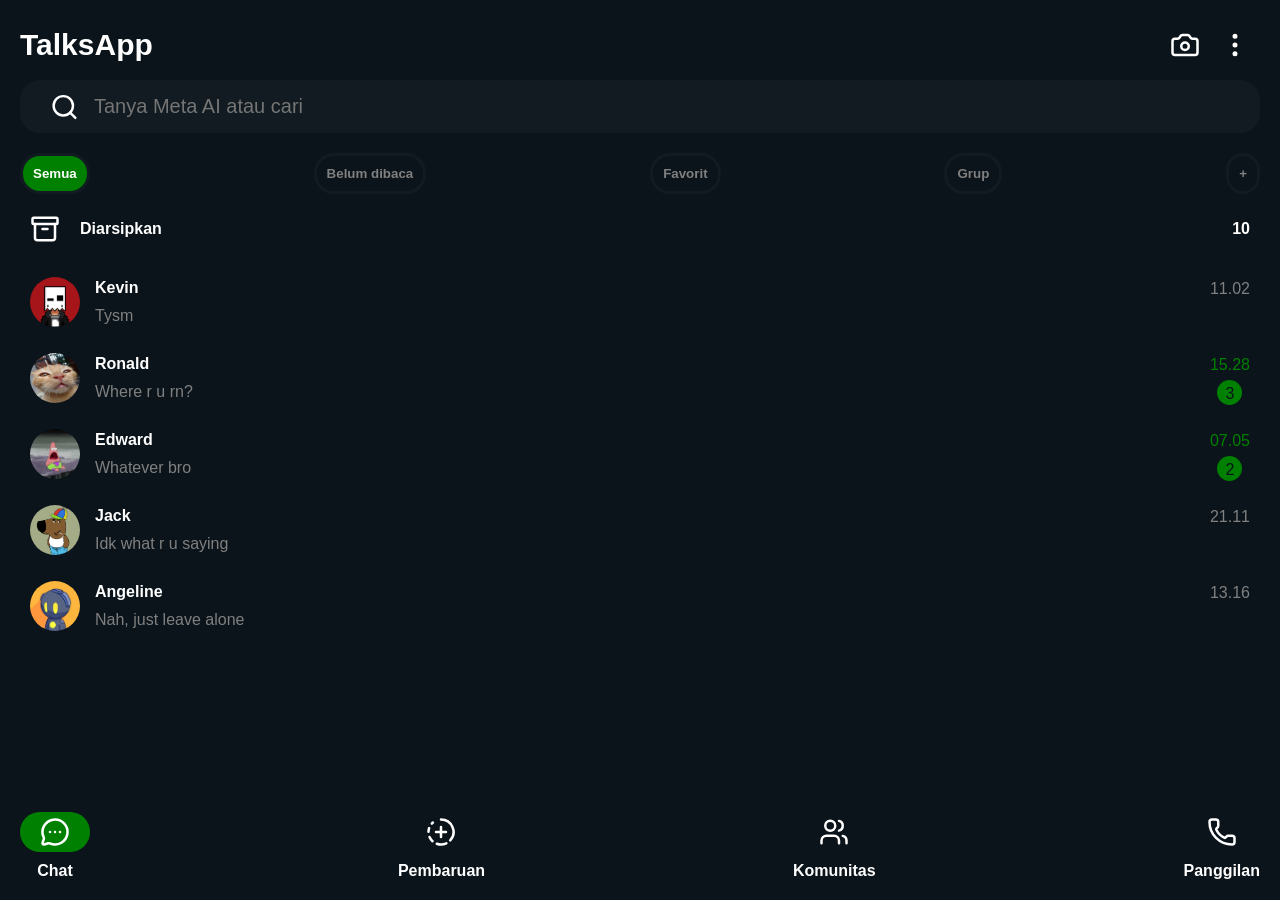
<file: index.html>
<html>
 	<head>
		<title> TalksApp </title>
		
		<link rel="stylesheet" href="style.css"/>
		
		<link rel="stylesheet" href="./chat/chat.css"/>
		<link rel="stylesheet" href="./chat/chatlist/chatlist.css"/>
		<link rel="stylesheet" href="./chat/favorit/fav.css"/>
		
		<link rel="stylesheet" href="./status/status.css"/>
		
		<link rel="stylesheet" href="./community/community.css"/>
		
		<link rel="stylesheet" href="./call/call.css"/>
		
		<link rel="stylesheet" href="./navigation/nav.css"/>
	</head>
	<body>
		
		<div class="page chat"></div>
		<div class="nav"></div>
		
		<script type="module" src="main.js"></script>
	</body>
</html>
</file>
<file: style.css>
:root {
	--mainbg: #0B141A;
	--subbg: #111B21;
	--icon: white;
	--text: white;
	--subtext: grey;
	--hover: #2A3942;
	--active : green;
}

* {
	padding: 0;
	margin: 0;
	box-sizing: border-box;
	color: var(--text);
	font-family: arial;
	text-decoration: none;
	-webkit-tap-highlight-color: transparent;
}

body {
	width: 100%;
	height: 100vh;
	background: var(--mainbg);
	display: flex;
	flex-direction: column;
}

svg {
	width: 30px;
	height: 30px;
}

.page {
	flex: 1;
	min-height: 0;
	display: flex;
	flex-direction: column;
	padding: 20px;
}
.nav {
	flex-shrink: 0;
	margin-top: auto;
	display: flex;
	align-items: center;
	justify-content: space-between;
	padding: 0px 20px;
}
</file>
<file: chat/chat.css>
.chat button {
	padding: 10px;
	border: none;
	border-radius: 10px;
	background: transparent;
	transition: 0.3s;
}
.chat a {
	padding: 10px;
	border-radius: 10px;
	background: transparent;
	transition: 0.3s;
}

.chat button:hover {
	background: var(--hover)
}
.chat a:hover {
	background: var(--hover)
}

.chat .header {
	flex-shrink: 0;
	display: flex;
	flex-direction: column;
}

.chat .header .active {
	background: var(--hover)
}

.chat .header .title {
	display: flex;
	align-items: center;
}
.chat .header .title p {
	font-size: 30px;
	font-weight: bold;
}
.chat .header .title .camera {
	margin-left: auto;
}

.chat .header .search {
	display: flex;
	align-items: center;
	border-radius: 20px;
	padding: 10px 30px;
	background: var(--subbg);
	margin: 10px 0;
}
.chat .header .search svg {
	margin-right: 10px;
}
.chat .header .search input {
	padding: 5px;
	font-size: 20px;
	width: 100%;
	background: transparent;
	color: var(--text);
	outline: none;
	border: none;
}

.chat .header .menulist {
	display: none;
	flex-direction: column;
	border-radius: 10px;
	overflow: hidden;
	position: absolute;
	background: var(--mainbg);
}
.chat .header .menudown {
	display: flex;
}
.chat .header .menulist button {
	padding: 10px 30px;
	border-radius: 0;
	text-align: left;
	font-size: 15px;
}

.chat .content {
	flex: 1;
	min-height: 0;
	overflow: auto;
	display: flex;
	flex-direction: column;
}

.chat .content .subNav {
	margin: 10px 0;
	display: flex;
	align-items: center;
	justify-content: space-between;
}
.chat .content .subNav button {
	border: 3px solid var(--subbg);
	font-weight: bold;
	color: var(--subtext);
	border-radius: 20px;
}
.chat .content .subNav .active {
	background: var(--active);
	color: var(--text);
}

.chat .content .archive {
	display: flex;
	align-items: center;
	margin-bottom: 10px;
}
.chat .content .archive p {
	font-weight: bold;
}
.chat .content .archive svg {
	margin-right: 20px;
}
.chat .content .archive .count {
	margin-left: auto;
}
</file>
<file: chat/chatlist/chatlist.css>
.chat .content .subContent .contact {
	display: flex;
	align-items: center;
}

.chat .content .subContent .contact img {
	width: 50px;
	height: 50px;
	border-radius: 50%;
	margin-right: 15px;
}
.chat .content .subContent .contact div {
	display: flex;
	flex-direction: column;
}

.chat .content .subContent .contact .right {
	margin-left: auto;
	align-items: center;
}

.chat .content .subContent .contact div * {
	margin: 5px 0;
}
.chat .content .subContent .contact div .name {
	font-weight: bold;
}
.chat .content .subContent .contact div .lastchat {
	color: var(--subtext);
}
.chat .content .subContent .contact div .time {
	color: var(--active);
}
.chat .content .subContent .contact div .count {
	width: 25px;
	height: 25px;
	text-align: center;
	line-height: 28px;
	background: var(--active);
	color: var(--mainbg);
	border-radius: 50%;
	margin: 1px 0;
}

.chat .content .subContent  .contact .read .time {
	color: var(--subtext);
}
.chat .content .subContent .contact .read .count {
	background: transparent;
	color: transparent;
}
</file>
<file: chat/favorit/fav.css>
.chat .content .favoritPage {
	margin: auto;
	display: flex;
	flex-direction: column;
	align-items: center;
	justify-content: center;
}

.chat .content .favoritPage img {
	width: 100px;
	height: 100px;
}
.chat .content .favoritPage * {
	font-weight: bold;
	margin-bottom: 10px;
}

.chat .content .favoritPage .title {
	font-size: 20px;
	color: var(--subtext);
}
.chat .content .favoritPage .desc {
	font-size: 15px;
	color: var(--text);
	text-align: center;
}
.chat .content .favoritPage button {
	font-size: 15px;
	color: var(--active);
)
</file>
<file: status/status.css>
.status a {
	padding: 10px;
	border-radius: 10px;
	background: transparent;
	transition: 0.3s;
}
.status a:hover {
	background: var(--hover)
}

.status button {
	padding: 10px;
	border: none;
	border-radius: 10px;
	background: transparent;
	transition: 0.3s;
}
.status button:hover {
	background: var(--hover)
}

.status .header {
	flex-shrink: 0;
	min-height: 0;
	display: flex;
	align-items: center;
}

.status .header p {
	font-size: 30px;
}
.status .header .search {
	margin-left: auto;
}

.status .header .menuList {
	position: absolute;
	display: none;
	flex-direction: column;
	background: var(--mainbg);
	border-radius: 10px;
	overflow: hidden;
}
.status .header .menuDown {
	display: flex;
}

.status .header .menuList button {
	font-size: 15px;
	padding: 10px 30px;
	border-radius: 0;
	text-align: left;
}

.status .content {
	flex: 1;
	min-height: 0;
	display: flex;
	flex-direction: column;
	overflow: auto;
}

.status .content .title {
	font-size: 20px;
	font-weight: bold;
	margin: 10px 0;
}
.status .content .subTitle {
	color: var(--subtext);
	font-weight: bold;
	margin: 10px 0;
}
.status .content .desc {
	color: var(--subtext);
	font-size: 15px;
	margin: 10px 0;
}

.status .content .statusContent {
	display: flex;
	align-items: center;
}

.status .content .statusContent img {
	width: 50px;
	height: 50px;
	border-radius: 50%;
	border: 2px solid var(--active)
}
.status .content .statusContent .data {
	height: 100%;
	display: flex;
	flex-direction: column;
	align-items: start;
	justify-content: space-around;
	margin-left: 15px;
}

.status .content .statusContent .data .name {
	font-weight: bold;
}
.status .content .statusContent .data .time {
	color: var(--subtext);
}

.status .content .profile img {
	border: none;
}
.status .content .read img {
	border: 2px solid var(--subtext);
}
.status .content .group img {
	border: none;
}
.status .content .group {
	display: flex;
	align-items: center;
}
.status .content .group .follow {
	background: var(--active);
	border-radius: 20px;
	padding: 10px 30px;
	margin-left: auto;
	font-weight: bold;
}
.status .content .group .remove {
	font-size: 30px;
	font-weight: bold;
	margin-left: 20px;
}

.status .content .more, .status .content .create{
	display: flex;
	align-items: center;
	justify-content: center;
	padding: 10px;
	border: 2px solid var(--subtext);
	border-radius: 40px;
	margin: 10px 0;
}

.status .content .more {
	margin-top: 20px;
}

.status .content svg {
	margin-right: 20px;
}
.status .content svg * {
	stroke: var(--active);
}
</file>
<file: community/community.css>
.community button {
	background: transparent;
	padding: 10px;
	border-radius: 10px;
	border: none;
	transition: 0.3s;
}
.community button:hover {
	background: var(--hover);
}

.community a {
	padding: 10px;
	border-radius: 10px;
	transition: 0.3s;
}
.community a:hover {
	background: var(--hover);
}

.community .header {
	display: flex;
	align-items: center;
}

.community .header p {
	font-size: 30px;
}
.community .header .menu {
	margin-left: auto;
}

.community .header .setting {
	position: absolute;
	background: var(--mainbg);
	display: none;
	padding: 10px 50px;
	border-radius: 10px;
	font-size: 15px;
}
.community .header .setting:hover {
	background: var(--hover);
}
.community .header .menuSetting {
	display: flex;
}

.community .content {
	margin: auto;
	display: flex;
	flex-direction: column;
	align-items: center;
}
.community .content * {
	margin: 10px 0;
}

.community .content img {
	width: 150px;
	height: 150px;
	margin: 0;
}
.community .content .title {
	font-size: 20px;
	font-weight: bold;
}
.community .content .desc {
	font-size: 15px;
	text-align: center;
}

.community .content .start {
	background: var(--active);
	color: var(--mainbg);
	padding: 10px 80px;
	border-radius: 20px;
	font-weight: bold;
}
</file>
<file: call/call.css>
.call button {
	padding: 10px;
	background: transparent;
	border-radius: 10px;
	border: none;
	transition: 0.3s;
} 
 .call button:hover { 
 	background: var(--hover);
}

.call a {
	padding: 10px;
	border-radius: 10px;
	transition: 0.3s;
}
.call a:hover {
	background: var(--hover);
}

.call .header {
	flex-shrink: 0;
	min-height: 0;
	display: flex;
	align-items: center;
}

.call .header p {
	font-size: 30px;
}
.call .header .search {
	margin-left: auto;
}

.call .header .menuList {
	position: absolute;
	display: none;
	flex-direction: column;
	background: var(--mainbg);
	border-radius: 10px;
	overflow: hidden;
}

.call .header .menuDown {
	display: flex;
}

.call .header .menuList button {
	padding: 10px 30px;
	border-radius: 0;
	text-align: left;
	font-size: 15px;
}

.call .content {
	flex: 1;
	display: flex;
	flex-direction: column;
	overflow: auto;
}

.call .content .subNav { 
	display: flex;
	align-items: center;
	justify-content: space-between;
	margin: 10px 0;
}

.call .content .subNav .btn {
	display: flex;
	flex-direction: column;
	align-items: center;
}

.call .content .subNav .btn .border {
	padding: 15px;
	border-radius: 50%;
	background: var(--hover);
	margin: 10px;
}

.call .content .new {
	font-size: 20px;
	margin-top: 20px;
	margin-bottom: 10px;
	font-weight: bold;
}

.call .content .callList {
	display: flex;
	align-items: center;
	margin: 10px 0;
}

.call .content  .callList img {
	width: 50px;
	height: 50px;
	border-radius: 50%;
	margin-right: 15px;
}

.call .content .callList .data * {
	margin: 10px 0;
}
.call .content .callList .data .name {
	font-weight: bold;
}
.call .content .callList .data .time {
	color: var(--subtext);
}

.call .content .callList .callUp {
	margin-left: auto;
}
</file>
<file: navigation/nav.css>
.nav a {
	display: flex;
	flex-direction: column;
	align-items: center;
}

.nav a div {
	padding: 5px 20px;
	border-radius: 20px;
	transition: 0.3s;
	margin-bottom: 10px;
}
.nav .active div {
	background: var(--active)
}
.nav a p {
	font-weight: bold;
	margin-bottom: 20px;
}
</file>
